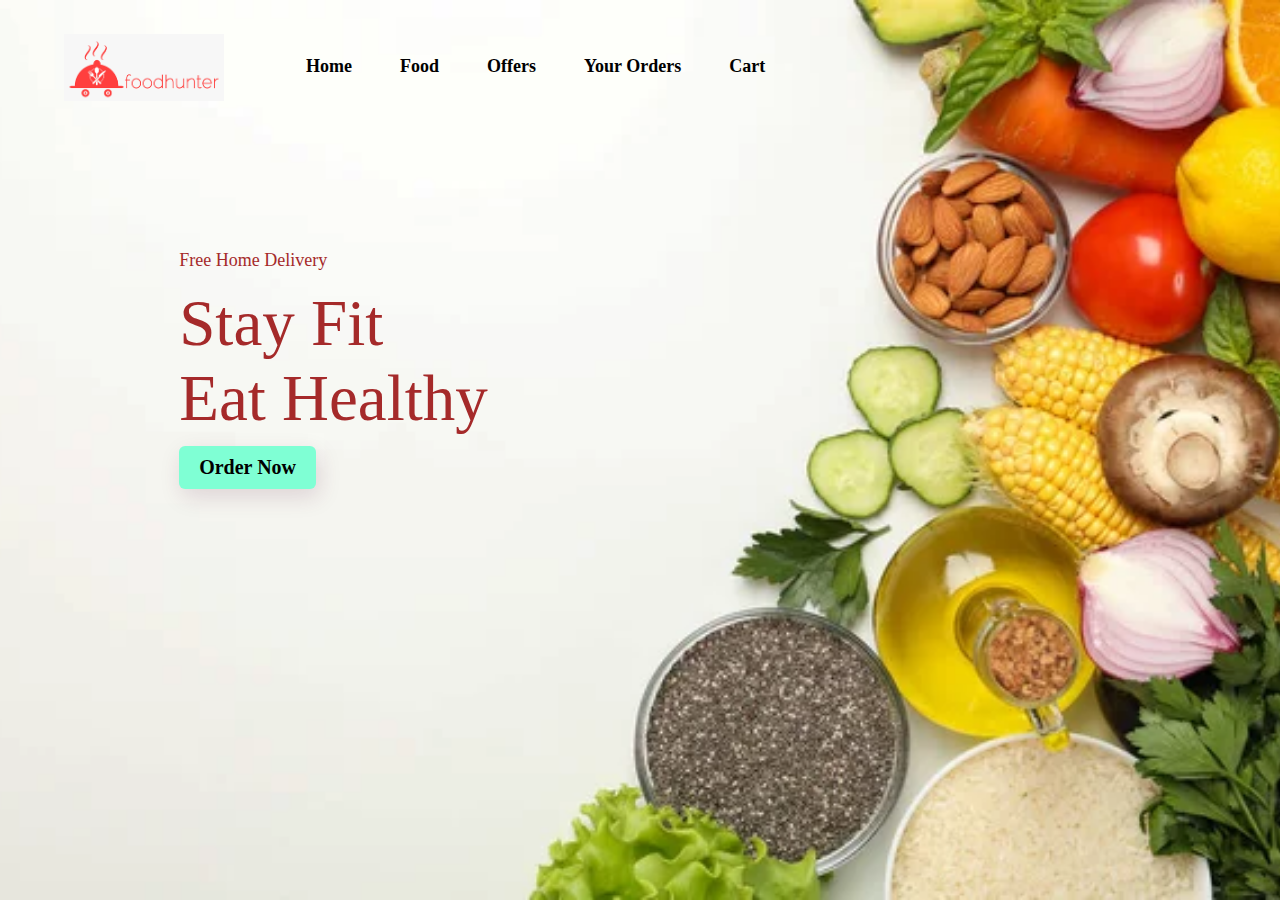
<file: Landing Page/index.html>
<html>
<head>
  <title>Landing Page</title>
  <link rel="stylesheet" href="style.css">
</head>
<body>
  <div class="container">
    <div class="navbar">
      <img src="images/logo.png" class="logo">
      <nav>
        <ul>
          <li><a href="#"><b>Home</b></a></li>
          <li><a href="#"><b>Food</b></a></li>
          <li><a href="#"><b>Offers</b></a></li>
          <li><a href="#"><b>Your Orders</b></a></li>
          <li><a href="#"><b>Cart</b></a></li>
        </ul>
      </nav>
    </div>
    <div class="content">
      <p>Free Home Delivery</p>
      <h1>Stay Fit<br>Eat Healthy</h1>
      <a href="" class="btn"><b>Order Now</b></a>
    </div> 
  </div>
</body>
</html>
</file>
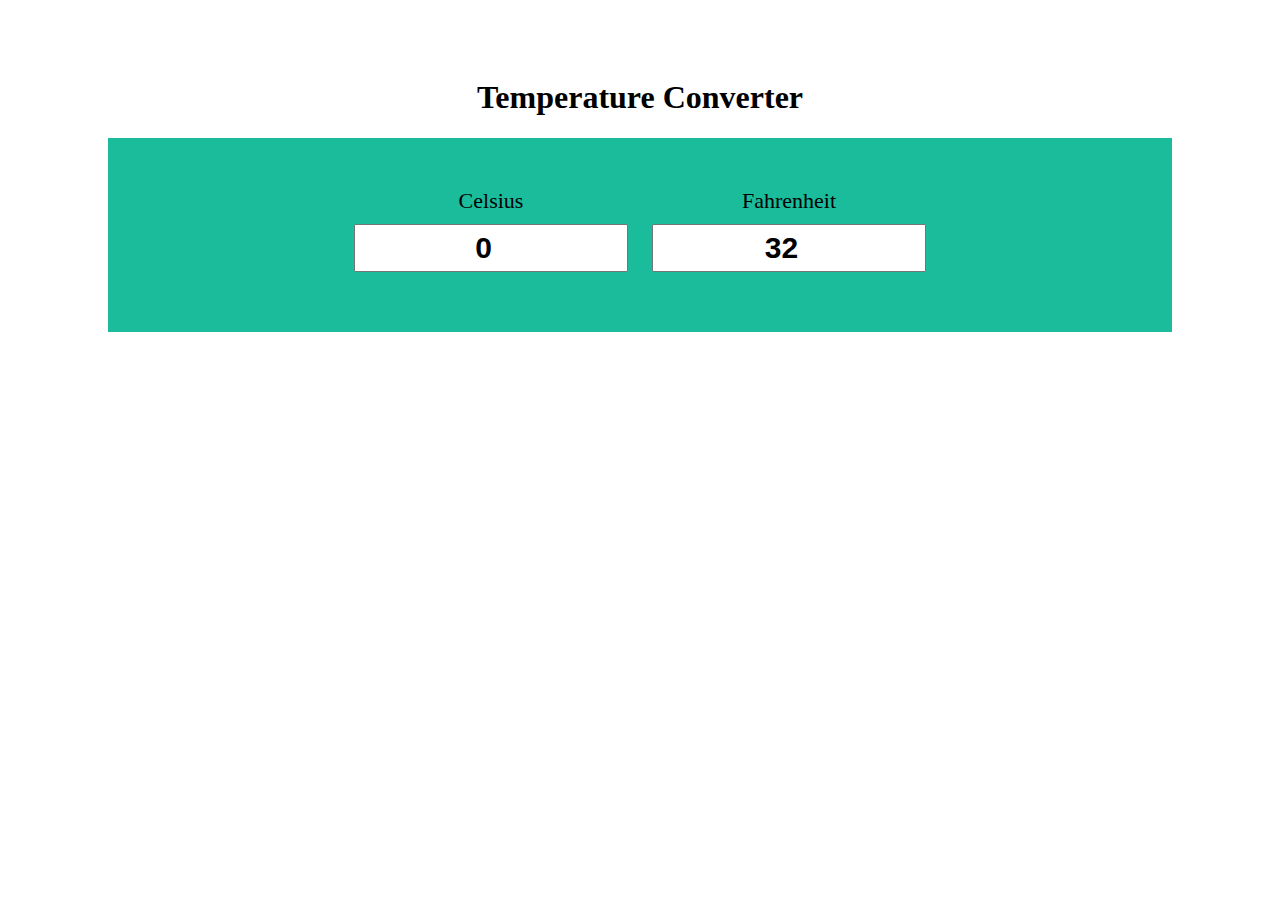
<file: Temperature Convertor/index.html>
<!DOCTYPE html>
<html lang="en">
<head>
    <meta charset="UTF-8">
    <meta http-equiv="X-UA-Compatible" content="IE=edge">
    <meta name="viewport" content="width=device-width, initial-scale=1.0">
    <title>Temperature Converter</title>
    <style>
        body{
            padding: 50px 100px;
        }
        h1{
            text-align: center;
        }
        #container{
            text-align: center;
            background-color: #1abc9c;
            padding: 50px;
        }
        .input-div{
            display: inline-block;
        }
        .inp{
            padding: 5px 10px;
            margin: 10px;
            font-size: 30px;
            font-weight: bold;
            width: 250px;
            text-align: center;
        }
        label{
            font-size: 22px;
        }
    </style>
</head>
<body>
    <h1>Temperature Converter</h1>
    <div id="container">
        <div class="input-div">
            <label>Celsius</label><br>
            <input type="number" value="0" id="cel" class="inp">
        </div>
        <div class="input-div">
            <label>Fahrenheit</label><br>
            <input type="number" value="32" id="fah" class="inp">
        </div>
    </div>
<script>
    var cel = document.getElementById("cel");
    var fah = document.getElementById("fah");

    cel.addEventListener('input',function(){
        let c = this.value;
        let f = (c * 9/5) + 32;
        if(!Number.isInteger(f)){
            f = f.toFixed(4);
        }
        fah.value = f;
    });
    fah.addEventListener('input',function(){
        let f = this.value;
        let c = (f - 32) * 5/9;
        if(!Number.isInteger(c)){
            c = c.toFixed(4);
        }
        cel.value = c;
    });
</script>
</body>
</html>
</file>
<file: Landing Page/style.css>
*{
  margin: 0;
  padding: 0;
}
.container{
  height: 100vh;
  width: 100%;
  background-image: url(images/background.png);
  background-position: center;
  background-size: cover;
  padding-left: 5%;
  padding-right: 5%;
  box-sizing: border-box;
  position: relative;
}
.navbar{
  width: 100%;
  height: 15vh;
  margin: auto;
  display: flex;
  align-items: center;
}
.navbar ul li{
  list-style: none;
  display: inline-block;
  padding: 0px 2px;
  position: relative;
}
.navbar ul li a{
  color: black;
  text-decoration: none;
  font-size: 18px;
}
.navbar ul li::after{
  content: '';
  width: 0%;
  height: 2px;
  background: red;
  display: block;
  margin: auto;
  transition: 0.5s;
}
.navbar ul li:hover::after{
  width: 100%;
}
.logo{
  width: 160px;
  cursor: pointer;
}
nav{
  flex: 1;
  padding-left: 60px;
}
nav ul li{
  display: inline-block;
  list-style: none;
  margin: 0px 20px;
}
nav ul li a{
  text-decoration: none;
  color: black;
}
.content h1{
  font-size: 65px;
  font-weight: 100;
  margin-top: 15px;
  margin-bottom: 10px;
  color: brown;
}
.content p{
  font-size: 18px;
  color: brown;
}
.content{
  margin-left: 10%;
  margin-top: 10%;
}
.btn{
  display: inline-block;
  background: aquamarine;
  border-radius: 6px;
  padding: 10px 20px;
  box-sizing: border-box;
  text-decoration: none;
  color: black;
  box-shadow: 3px 8px 22px rgba(94, 28, 68, 0.15);
  font-size: 20px;
}
.btn:hover{
  background: yellow;
  transition: 0.5s;
}
</file>
